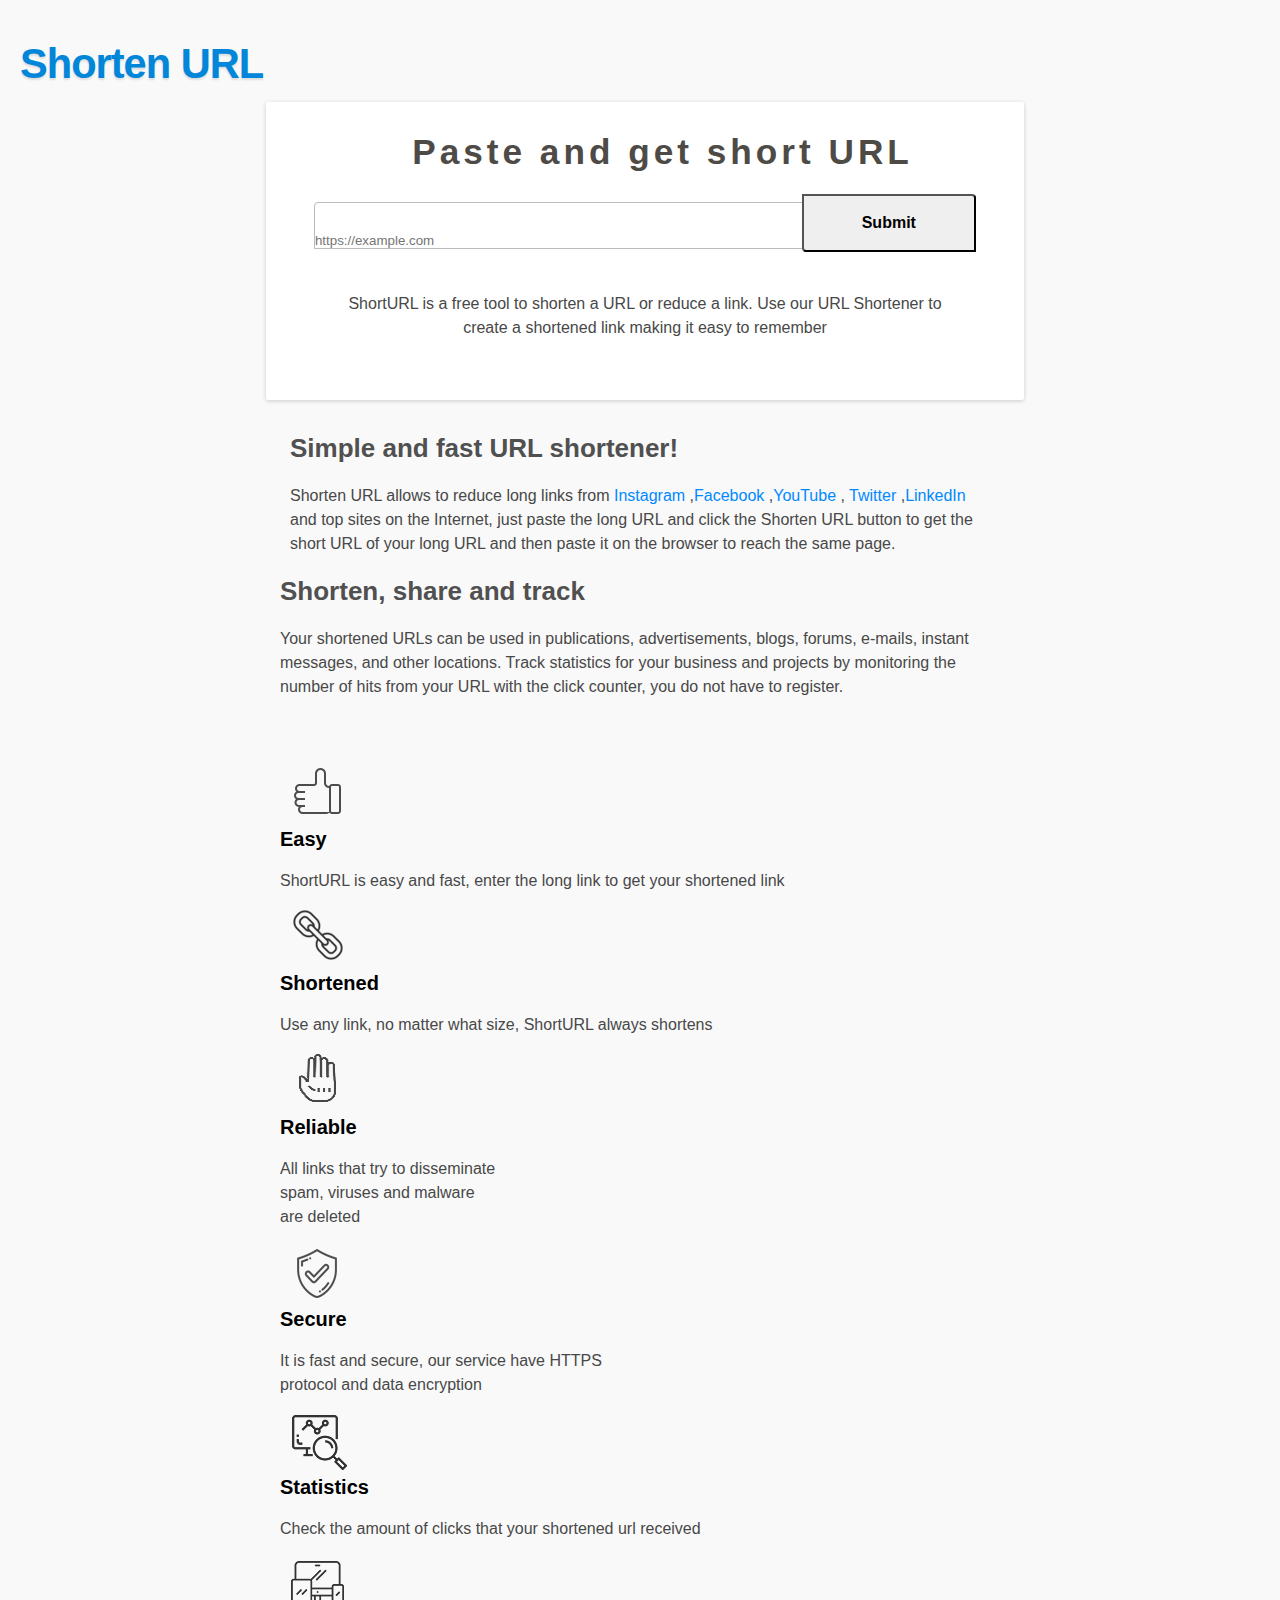
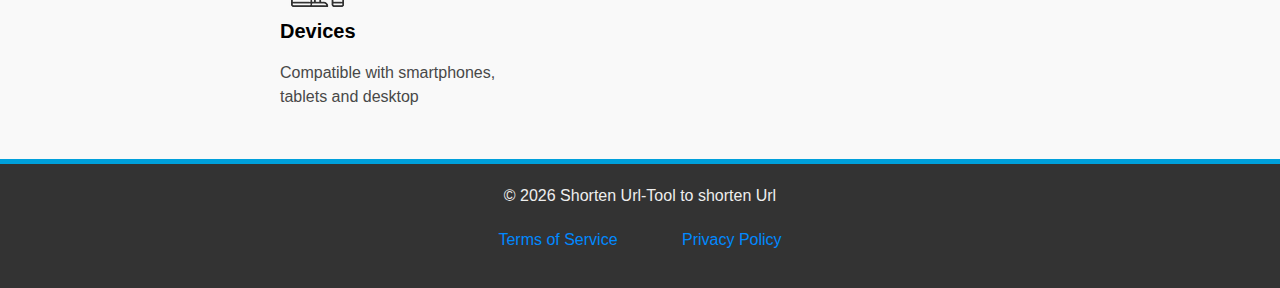
<file: Newfrontend/index.html>
<!doctype html>
<html lang="en">
  <head>
    <!-- Required meta tags -->
    <meta charset="utf-8">
    <meta name="viewport" content="width=device-width, initial-scale=1">

    <!-- Bootstrap CSS -->
    <link href="https://cdn.jsdelivr.net/npm/bootstrap@5.0.0-beta1/dist/css/bootstrap.min.css" rel="stylesheet" integrity="sha384-giJF6kkoqNQ00vy+HMDP7azOuL0xtbfIcaT9wjKHr8RbDVddVHyTfAAsrekwKmP1" crossorigin="anonymous">


  <link rel="stylesheet" href="static/base.css">

  <link rel="stylesheet" href="static/index.css">

<link rel="stylesheet" href="static/footer.css">

<link rel="stylesheet" href="static/termsandservice.css">

<title>Shorten Url</title>
</head>
<body>
    <div class="container-fluid">
        <h1 class="header text-center">Shorten URL</h1>


      
    </div>

<form action="#" , method="post">
    
    <div class="container-fluid text-center">
        

        <div class="headerSearchBox">
            <h1 class="headerTwo">Paste and get short URL</h1>

            <input type="url" name="nm" id="url" placeholder="https://example.com" pattern="https://.*" size="50"
                required autocomplete="off">
                
                    <!-- submit button -->
                    <input type="submit" value="submit" class="submitbtn btn btn-primary pt-3"
           >
              
            
            
            <p class="afterboxText">ShortURL is a free tool to shorten a URL or reduce a link.
                Use our URL Shortener to create a shortened link making it easy to remember</p>
        </div>


    </div>

</form>

<div class="headerthird">
    <h2>Simple and fast URL shortener!</h2>


    <p class="headerthirdPara">Shorten URL allows to reduce long links from
        <a href='https://www.instagram.com' target="_blank">Instagram</a>
        ,<a href='https://www.facebook.com/' target="_blank">Facebook</a>
        ,<a href='https://www.youtube.com' target="_blank">YouTube</a>
        , <a href='https://www.twitter.com' target="_blank">Twitter</a>
        ,<a href='https://www.linkedin.com/' target="_blank">LinkedIn</a>
        and top sites on the Internet, just paste the long URL and click the Shorten URL button to get the short URL of
        your long URL and then paste it on the browser to reach the same page.
    </p>

</div>


<div class="headerfourth">
    <h2>Shorten, share and track</h2>
    <p class="headerfourthPara">Your shortened URLs can be used in publications, advertisements, blogs, forums, e-mails,
        instant messages, and other locations. Track statistics for your business and projects by monitoring the number
        of hits from your URL with the click counter, you do not have to register.</p>



    <!--######################    imageSection   #######################3 -->


    <div class="imagesSection">
        <div class="row">
            <div class="col">
                <!-- <img src="{{url_for('static', filename='icon-like.png')}}"/> -->
                <img src="static/images/icon-like.png" alt="" />
                <h3>Easy</h1>
                    <p>ShortURL is easy and fast, enter the long link to get your shortened link</p>

            </div>
            <div class="col">
                <img src="static/images/icon-url.png" alt="">
                <h3>Shortened</h3>
                <p>Use any link, no matter what size, ShortURL always shortens</p>
            </div>
            <div class="col">
                <img src="static/images/icon-unique.png" alt="">
                <h3>Reliable</h3>
                <p>All links that try to disseminate <br>spam, viruses and malware <br>are deleted</p>
            </div>


        </div>


        <!-- For row2 -->

        <div class="row">
            <div class="col">
                <img src="static/images/icon-secure.png" alt="">
                <h3>Secure</h3>
                <p>It is fast and secure, our service have HTTPS<br> protocol and data encryption</p>
            </div>
            <div class="col">
                <img src="static/images/icon-statistics.png" alt="">
                <h3>Statistics</h3>
                <p>Check the amount of clicks that your shortened url received</p>
            </div>
            <div class="col">
                <img src="static/images/icon-responsive.png" alt="">
                <h3>Devices</h3>
                <p>Compatible with smartphones,<br> tablets and desktop</p>
            </div>
        </div>





    </div>



</div>





<!----------- Footer Section ------------>
 <!-- Dynamically from base.html -->
 

 <div class="footer">

    <script>
        document.write('© ' + new Date().getFullYear() + ' Shorten Url-Tool to shorten Url')
        </script>
  
        <div class="footerlinks">
        <ul>
        <li><a href='./termsandservice.html'>Terms of Service</a></li>
            <li><a href="./privacy.html">Privacy Policy</a></li>
           
        </ul>          
        </div>
  
  </div>
</file>
<file: Newfrontend/static/base.css>
*{
    margin: 0;
    padding: 0;
    box-sizing: border-box;
   
    
}

html{
    position: relative;
    min-height: 100%;
}

body{
    background-color: #f9f9f9;
    overflow-x: hidden;
}





.header{
    /* margin-top: 30px !important; */
    padding: 40px 20px 25px;
   
   color: #0186da;
   text-shadow: 0 2px 2px #ddd;
   word-wrap: break-word;
   font: 900 49px asap,arial;

    font-size: 2.6em;
    letter-spacing: -1px;
    font-weight: 800;


}

.headerTwo{
    margin-top: 20px!important;
    margin-bottom: 30px !important;
    margin-left: 35px !important;
    color: rgb(78, 75, 71);
    font-weight: 900;
    font-size: 2.2em;
    letter-spacing: 4px;
    
}


#url{
    padding-top: 30px;
    width: 70%;
    border-radius: 4px 0 0 0;
    
    border: 1px solid #bbb;
    
}

/* not working till  1:58pm 2/5/21 */
/* 
input[type="url"]::placeholder {
    padding-left: 200px !important;
} */




.submitbtn{
    margin-top: -36px !important;
    margin-left: -5px;

    /* domthos s */
    padding-top: 23px !important;
    border-radius: 0 4px;
    font-size: 16px; 
    text-transform: capitalize;
    font-weight: 800;

}


.headerSearchBox{
    margin-top: 20px !important;
    margin-left: 5px;
    

max-width: 758px;
box-shadow: 0 1px 4px #ccc;
border-radius: 2px;
padding: 10px 30px 5px;
background: #fff;
text-align: center;
height: 298px !important;
}



@media screen and (min-width: 850px){
  body{
      /* background-color: royalblue; */
      position: relative;
     
     
      
  }
  .headerSearchBox{
    position: absolute;
    margin-top: -150px !important; 
    left: 50%;
    transform: translate(-50%,50%);
    width: 900px !important;

    
  }
  /* .submitbtn{
    
      width: 20% !important;
      text-align: center !important;
      text-align:center !important;
       vertical-align:middle !important;
      padding: 0!important;
      line-height: 54px !important;
      color: white;
      font-weight: 800;

     
     
     

  } */


}






.afterboxText{

margin: 0 auto 20px auto;
max-width: 758px;
/* box-shadow: 0 1px 4px #ccc; */
border-radius: 2px;
padding: 10px 30px 5px;
/* background: #fff; */
text-align: center;
}




@media screen and (max-width: 500px){

    .headerTwo{
        margin-top: 10px !important;

        font: bold 36px asap,arial;
color: #505050;
letter-spacing: -1px;
    }
       
     .headerSearchBox{
        
        
        margin-left: -10px !important;
       width: 104% !important;
       height: 350px;

     }
     
     #url{
         width: 70%;
         margin-left: -30px !important;
         margin-top: -5px !important;

         
         
     }
    .submitbtn{
    
        width: 35% !important;
    margin-left: -20px!important;
        
        text-align:center !important;
         vertical-align:middle !important;
        padding: 0!important;
        line-height: 54px !important;
        color: white;
        font-weight: 800;
  
       
       
       
  
    }


    
}


@media screen and (min-width: 500px){
    .header{
        /* background-color: rebeccapurple; */
    }
    .submitbtn{

        
        width: 25% !important;
       text-align: center !important;
       text-align:center !important;
        vertical-align:middle !important;
       padding: 0!important;
       line-height: 54px !important;
       

    }
}


@media screen and (min-width:650px){
    

    .afterboxText{
      
       margin-top: 30px!important;
       font-size: 1em !important;
    }



}






.afterboxText{

    /* margin: 10px auto 20px; */
    margin: 0;
text-align: center;
width: 100% !important;
font: 15px "source sans pro",arial;
    line-height: normal;
color: #484848;
line-height: 1.5;
    
}

/* styling for headerthir */
</file>
<file: Newfrontend/static/index.css>
*{
    margin: 0;
    padding: 0;
    box-sizing: border-box;
}

h2{
   
  
    font: bold 26px asap,arial;
    color: #505050;
    letter-spacing: 0;
}


a{
    text-decoration: none;
    color:#0089ff;
}
a:hover{
    text-decoration: underline;
    color: #0089ff;;
    
}
    
.headerthirdPara{
    /* background-color: red; */
    width: 90%;
    margin-top: 20px;
    margin-bottom: 20px;
}


 @media screen and (min-width: 700px){
     
    .headerthirdPara{
        /* background-color: rebeccapurple; */
        
        width: 90%;
    }

}

@media screen and (min-width: 1170px){
   .headerthirdPara{
       /* background-color: tomato; */
       width: 70%;
   }
}
 

@media screen and (max-width: 849px){
.headerthird{
    /* background-color: red; */
    margin-top: 30px;
    margin-left: 16px;


}
}


@media screen and (min-width: 850px){
    .headerthird{
        /* background-color: grey; */
        margin-top: 330px;
        margin-left: 38px;
    
    
    }
    }


    @media screen and (min-width: 860px){
        .headerthird{
            /* background-color: brown; */
            margin-top: 330px;
            margin-left: 60px;
        
        
        }
        }

        @media screen and (min-width: 870px){
            .headerthird{
                /* background-color: brown; */
                margin-top: 330px;
                margin-left: 60px;
            
            
            }
            }


            @media screen and (min-width: 890px){
                .headerthird{
                    /* background-color: blueviolet; */
                    margin-top: 330px;
                    margin-left:70px;
                
                
                }
                }


                
            @media screen and (min-width: 910px){
                .headerthird{
                    /* background-color: yellow; */
                    margin-top: 330px;
                    margin-left: 80px;
                
                
                }
                }


                @media screen and (min-width: 940px){
                    .headerthird{
                        /* background-color: yellowgreen; */
                        margin-top: 330px;
                        margin-left: 120px;
                    
                    
                    }
                    }



                    @media screen and (min-width: 960px){
                        .headerthird{
                            /* background-color: purple; */
                            margin-top: 330px;
                            margin-left: 130px;
                        
                        
                        }
                        }


                        
                    @media screen and (min-width: 1000px){
                        .headerthird{
                            /* background-color: rgb(221, 210, 221); */
                            margin-top: 330px;
                            /* margin-left: 120px; */
                        
                        
                        }
                        }


                        @media screen and (min-width: 1030px){
                            .headerthird{
                                /* background-color: peru; */
                                margin-top: 330px;
                                /* margin-left: 180px; */
                            
                            
                            }
                            }


                    

                            @media screen and (min-width: 1040px){
                                .headerthird{
                                    /* background-color: rgb(53, 53, 53); */
                                    margin-top: 330px;
                                    /* margin-left: 100px;  */
                                
                                
                                }
                                }




                                @media screen and (min-width: 1050px){
                                    .headerthird{
                                        /* background-color: orange */
                                        margin-top: 330px;
                                        /* margin-left: 280px;  */
                                    
                                    
                                    }
                                    }



                                @media screen and (min-width: 1060px){
                                    .headerthird{
                                        /* background-color: rgb(53, 53, 53); */
                                        margin-top: 330px;
                                        margin-left: 290px; 
                                       
                                    
                                    
                                    }
                                    }




          /* ###################################################################    HEADER FOURTH                   */

          .headerfourthPara{
            /* background-color: red; */
            width: 90%;
            margin-top: 20px;
    margin-bottom: 20px;

        }
        
        
         @media screen and (min-width: 700px){
             
            .headerfourthPara{
                /* background-color: rebeccapurple; */
                
                width: 90%;
            }
        
        }
        
        @media screen and (min-width: 1170px){
           .headerfourthPara{
               /* background-color: tomato; */
               width: 70%;
           }
        }
         

          @media screen and (max-width: 849px){
            .headerfourth{
                /* background-color: red; */
                /* margin-top: 30px; */
                margin-left: 16px;
               
            
            
            }
            }
            
            
            @media screen and (min-width: 850px){
                .headerfourth{
                    /* background-color: grey; */
                    /* margin-top: 330px; */
                    margin-left: 38px;
                    /* background-color: red; */
                
                
                }
                }
            
            
                @media screen and (min-width: 860px){
                    .headerfourth{
                        /* background-color: brown; */
                        /* margin-top: 330px; */
                        margin-left: 60px;
                    
                    
                    }
                    }
            
                    @media screen and (min-width: 870px){
                        .headerfourth{
                            /* background-color: brown; */
                            /* margin-top: 330px; */
                            margin-left: 60px;
                        
                        
                        }
                        }
            
            
                        @media screen and (min-width: 890px){
                            .headerfourth{
                                /* background-color: blueviolet; */
                                /* margin-top: 330px; */
                                margin-left:70px;
                            
                            
                            }
                            }
            
            
                            
                        @media screen and (min-width: 910px){
                            .headerfourth{
                                /* background-color: yellow; */
                                /* margin-top: 330px; */
                                margin-left: 80px;
                            
                            
                            }
                            }
            
            
                            @media screen and (min-width: 940px){
                                .headerfourth{
                                    /* background-color: yellowgreen; */
                                    /* margin-top: 330px; */
                                    margin-left: 120px;
                                
                                
                                }
                                }
            
            
            
                                @media screen and (min-width: 960px){
                                    .headerfourth{
                                        /* background-color: purple; */
                                        
                                        margin-left: 130px;
                                    
                                    
                                    }
                                    }
            
            
                                    
                                @media screen and (min-width: 1000px){
                                    .headerfourth{
                                        /* background-color: rgb(221, 210, 221); */
                                        /* margin-top: 330px; */
                                        margin-left: 120px;
                                    
                                    
                                    }
                                    }
            
            
                                    @media screen and (min-width: 1030px){
                                        .headerfourth{
                                            /* background-color: peru; */
                                            /* margin-top: 330px; */
                                            margin-left: 180px;
                                        
                                        
                                        }
                                        }
            
            
                                    @media screen and (min-width: 1030px){
                                        .headerfourth{
                                            /* background-color: seagreen; */
                                            /* margin-top: 330px; */
                                            margin-left: 186px; 
                                        
                                        
                                        }
                                        }
            
            
                                        @media screen and (min-width: 1040px){
                                            .headerfourth{
                                                /* background-color: rgb(53, 53, 53); */
                                                /* margin-top: 330px; */
                                                margin-left: 170px; 
                                            
                                            
                                            }
                                            }
            
            
            
            
                                            @media screen and (min-width: 1050px){
                                                .headerfourth{
                                                    /* background-color: orange */
                                                    /* margin-top: 330px; */
                                                    margin-left: 280px; 
                                                
                                                
                                                }
                                                }
            
            
            
            



      /* ############################################## ImageSection #################################### */

      .imagesSection{
          margin-top: 50px;
         
      }
      
      h3{
        font: bold 20px asap,arial;
        align-items: center;
   
      }
</file>
<file: Newfrontend/static/footer.css>
.footer{ 
    
    text-align: center;
    font: 16px asap,arial,tahoma;
    color: #eee;
background: #333;
width: 100%;
border-top: 5px solid #00a0db;
padding: 20px 0 36px;
line-height: 1.5;   
margin-top: 50px;

}

.container-fluid, .container-lg,.container-md, .container-sm,.container-xl, .container-xxl{
    padding-right: 0!important;
    padding-left: 0!important;
    overflow: hidden!important;


}

.footerlinks{
    margin-top: 20px;
    color: #0089ff;

}
.footerlinks ul li{
display: inline;
padding: 30px;
/* margin-top: 50px !important; */
}


a{
    text-decoration: none;
}
a:hover{
    text-decoration: underline;
    color: #0089ff;
}
</file>
<file: Newfrontend/static/termsandservice.css>
*{
    margin: 0;
    padding: 0;
    box-sizing: border-box;
}

body{
    background: #f9f9f9 !important;
}

.headerTermsOfService{
  /* background-color: red !important; */
        font: 49px asap,arial;
    color: #0186da;
    letter-spacing: -1px;
    text-shadow: 0 2px 2px #ddd;
    word-wrap: break-word;
    
    text-align: center;
    
    background: #fff;
    box-shadow: 0 1px 4px #ccc;
    
    padding: 40px 20px 25px;
    }

    .header2TermofService h1{
        /* background-color: green; */
        font-weight: 700 !important;
    }
    
main{
   
    margin-left: 60px;
}

p{
    font: 16px "source sans pro",arial;
    line-height: normal;
color: #484848;
line-height: 1.5;
text-align: left;
margin-top: 18px;
}

h1{
    margin: 0 0 -10px 0;
font:36px asap,arial;
font-weight: 800 !important;
color: #505050;
letter-spacing: -1px;

}

h2{
    font-weight: 700 !important;
    color: #505050;
}

li{
    list-style: none;
}



/* for webview */

@media screen and (min-width:1200px){
  

    main{
        width: 800px;
        display: grid;
        margin-left: 200px;
    }
}
</file>
